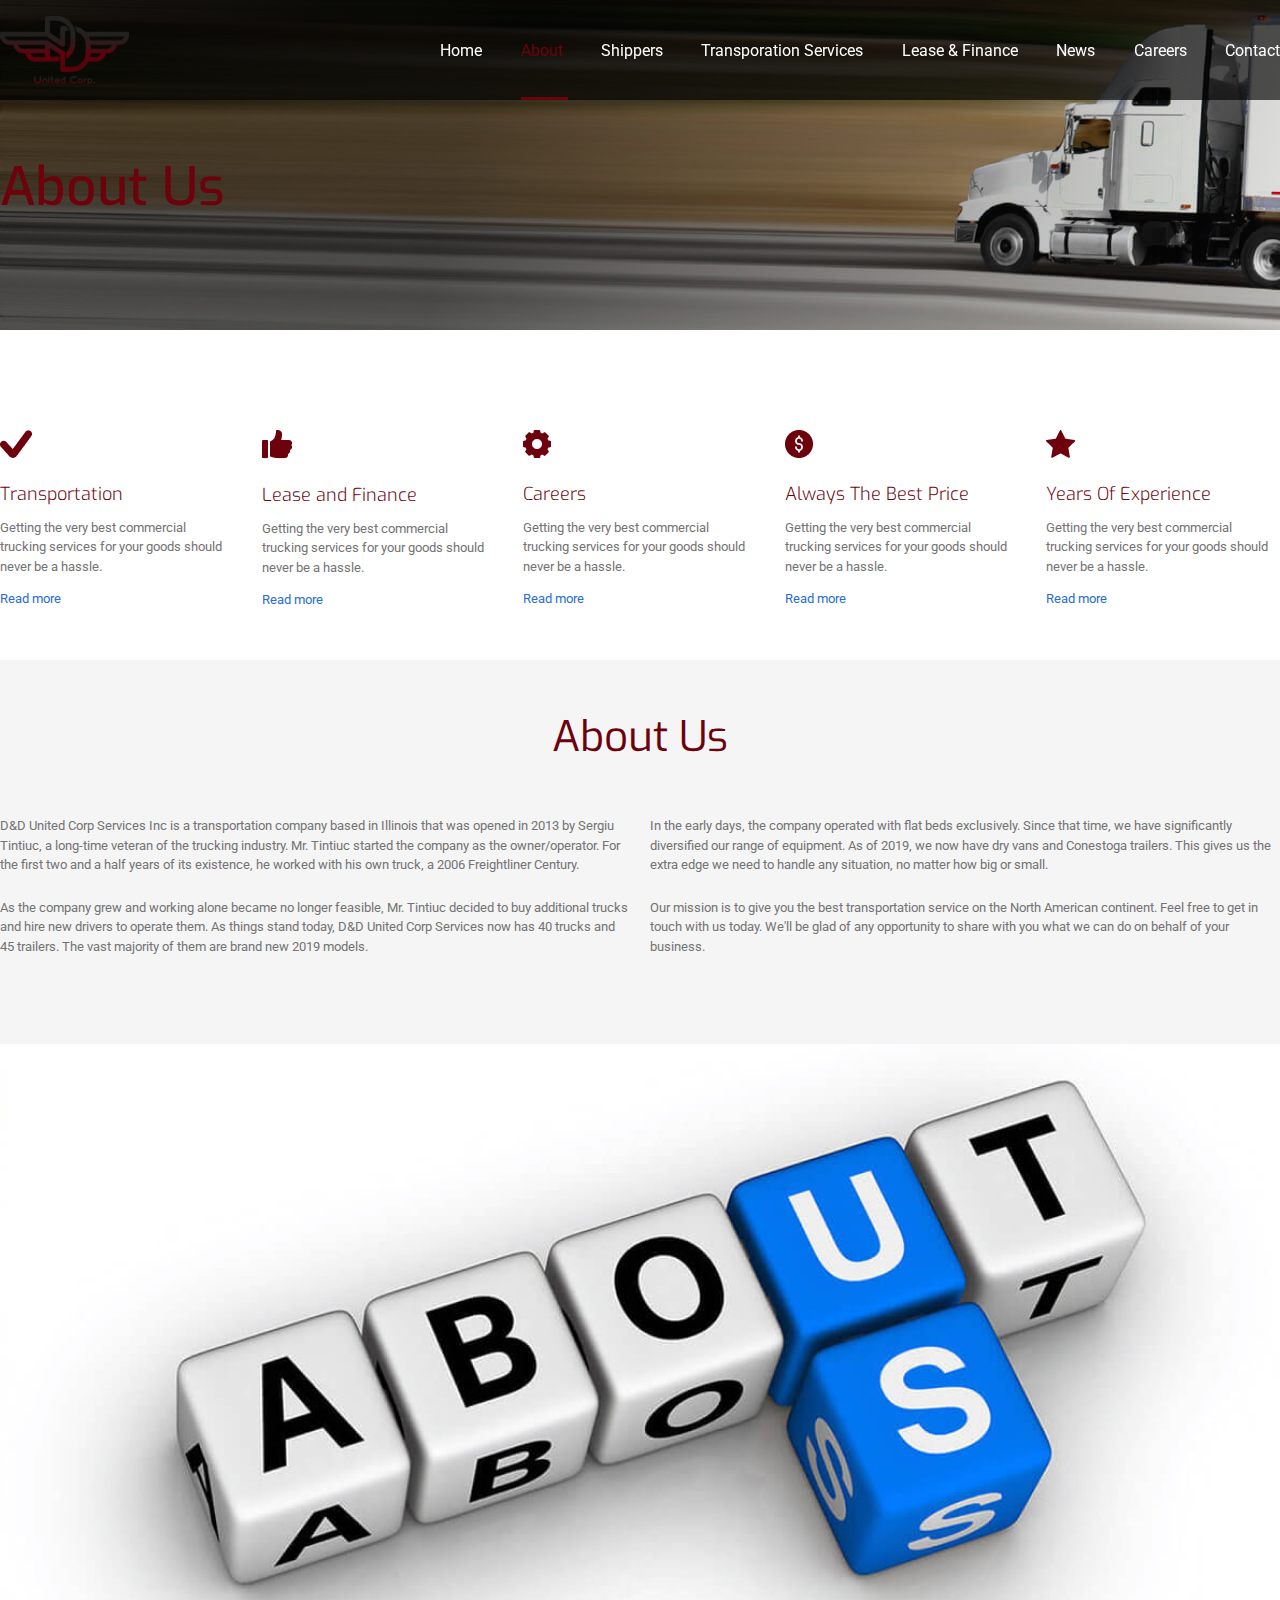
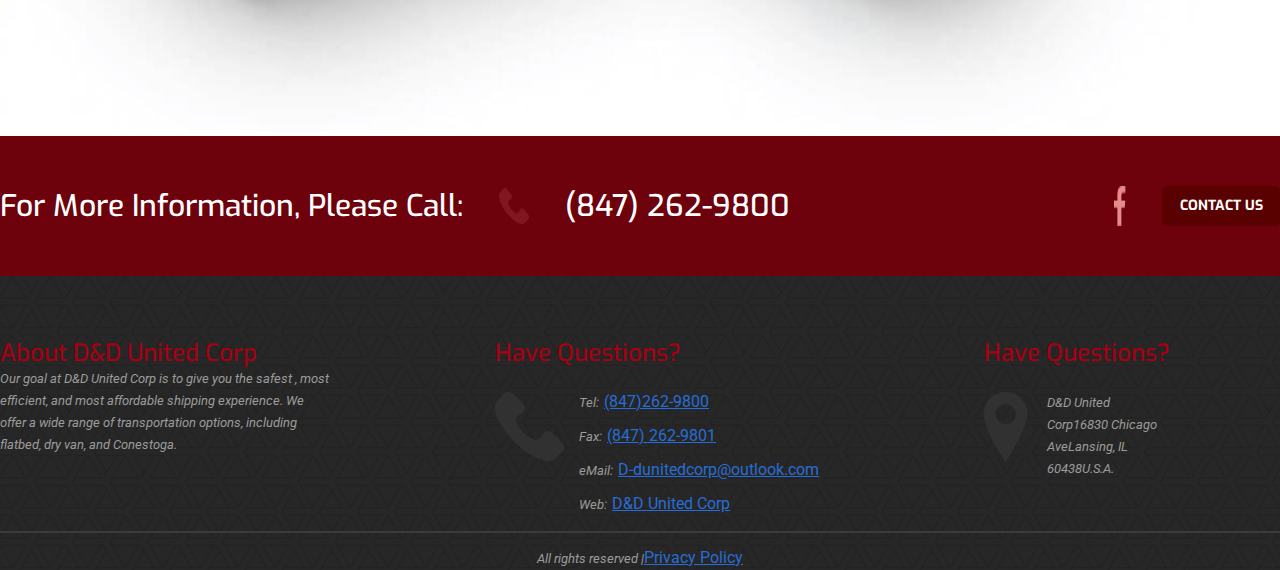
<file: pages/about.html>
<!DOCTYPE html>
<html lang="en">
<head>
    <meta charset="UTF-8">
    <meta name="viewport" content="width=device-width, initial-scale=1.0">
    <link rel="stylesheet" href="../styles/header.css">
    <link rel="stylesheet" href="../styles/about.css">
    <link rel="stylesheet" href="../styles/advantage.css">
    <link rel="stylesheet" href="../styles/footer.css">
    <title>About Us</title>
</head>
<body>
    <div class="top">
        <header>
            <div class="container">
                <img src="../img/logo.svg" alt="logo">
                <nav>
                    <ul>
                        <li><a href="../index.html">Home</a></li>
                        <li><a href="#" class="active">About</a></li>
                        <li><a href="shippes.html">Shippers</a></li>
                        <li><a href="#">Transporation Services</a></li>
                        <li><a href="#">Lease & Finance</a></li>
                        <li><a href="#">News</a></li>
                        <li><a href="#">Careers</a></li>
                        <li><a href="#">Contact</a></li>
                    </ul>
                </nav>
            </div>
        </header>
        <div class="container">
            <div>
                <h2>About Us</h2>
            </div>
        </div>
    </div>
    <section class="advantages">
        <div class="container">
            <ul>
                <li>
                    <img src="../img/ico4.png" alt="checkMark">
                    <h4>Transportation</h4>
                    <p>Getting the very best commercial trucking services
                         for your goods should never be a hassle.</p>
                    <a href="#">Read more</a>
                </li>
                <li>
                    <img src="../img/ico5.png" alt="checkMark">
                    <h4>Lease and Finance</h4>
                    <p>Getting the very best commercial trucking services
                         for your goods should never be a hassle.</p>
                    <a href="#">Read more</a>
                </li>
                <li>
                    <img src="../img/ico6.png" alt="checkMark">
                    <h4>Careers</h4>
                    <p>Getting the very best commercial trucking services
                         for your goods should never be a hassle.</p>
                    <a href="#">Read more</a>
                </li>
                <li>
                    <img src="../img/ico7.png" alt="checkMark">
                    <h4>Always The Best Price</h4>
                    <p>Getting the very best commercial trucking services
                         for your goods should never be a hassle.</p>
                    <a href="#">Read more</a>
                </li>
                <li>
                    <img src="../img/ico8.png" alt="checkMark">
                    <h4>Years Of Experience</h4>
                    <p>Getting the very best commercial trucking services
                         for your goods should never be a hassle.</p>
                    <a href="#">Read more</a>
                </li>
            </ul>
        </div>
    </section>
    <section class="aboutUs">
        <div class="container">
            <h3>About Us</h3>
        <div>
            <div>
                <p>D&D United Corp Services Inc is a transportation company 
                    based in Illinois that was opened in 2013 by Sergiu 
                    Tintiuc, a long-time veteran of the trucking industry. 
                    Mr. Tintiuc started the company as the owner/operator. 
                    For the first two and a half years of its existence, 
                    he worked with his own truck, a 2006 Freightliner Century.
                </p>
                <p>As the company grew and working alone became no longer 
                    feasible, Mr. Tintiuc decided to buy additional trucks 
                    and hire new drivers to operate them. As things stand 
                    today, D&D United Corp Services now has 40 trucks and 45 
                    trailers. The vast majority of them are brand new 2019 
                    models.</p>
            </div>
            <div>
                <p>
                    In the early days, the company operated with flat 
                    beds exclusively. Since that time, we have significantly 
                    diversified our range of equipment. As of 2019, we now 
                    have dry vans and Conestoga trailers. This gives us the 
                    extra edge we need to handle any situation, no matter 
                    how big or small.
                </p>
                <p>
                    Our mission is to give you the best transportation 
                    service on the North American continent.
                    Feel free to get in touch with us today. We'll 
                    be glad of any opportunity to share with you what 
                    we can do on behalf of your business.
                </p>
            </div>
        </div>
        </div>
    </section>
    <div class="container">
        <img src="../img/aboutUs.png" alt="aboutUs">
    </div>
    <section class="number">
        <div class="container">
            <div>
                <p>For More Information, Please Call: </p>
                <img src="../img/red_phone.png" alt="phone">
                <p>(847) 262-9800</p>
            </div>
            <div>
                <img src="../img/social.png" alt="facebook">
                <button>contact us</button>
            </div>
        </div>
    </section>
    <footer>
        <div class="container">
             <div>
                <h3>About D&D United Corp</h3>
                <p>Our goal at D&D United Corp is to give you the safest
                    , most efficient, and most affordable shipping 
                    experience. We offer a wide range of transportation
                     options, including flatbed, dry van, and Conestoga.</p>
             </div>
             <div>
                <h3>Have Questions?</h3>
                <div id="listFooter">
                    <img src="../img/blackPhone.png" alt="phone">
                    <ul>
                        <li>
                            <p>Tel:</p>
                            <a href="#">(847)262-9800</a>
                        </li>
                        <li>
                            <p>Fax:</p>
                            <a href="#">(847) 262-9801</a>
                        </li>
                        <li>
                            <p>eMail:</p>
                            <a href="#">D-dunitedcorp@outlook.com</a>
                        </li>
                        <li>
                            <p>Web:</p>
                            <a href="#">D&D United Corp</a>
                        </li>
                    </ul>
                </div>
             </div>
             <div id="marker">
                <h3>Have Questions?</h3>
                <div>
                    <img src="../img/marker.png" alt="marker">
                    <p>D&D United Corp16830 Chicago AveLansing, 
                        IL 60438U.S.A.</p>
                </div>
             </div>
        </div>
        <hr>
        <div>
            <p>All rights reserved | </p>
            <a href="#">Privacy Policy</a>
        </div>
    </footer>
</body>
</html>
</file>
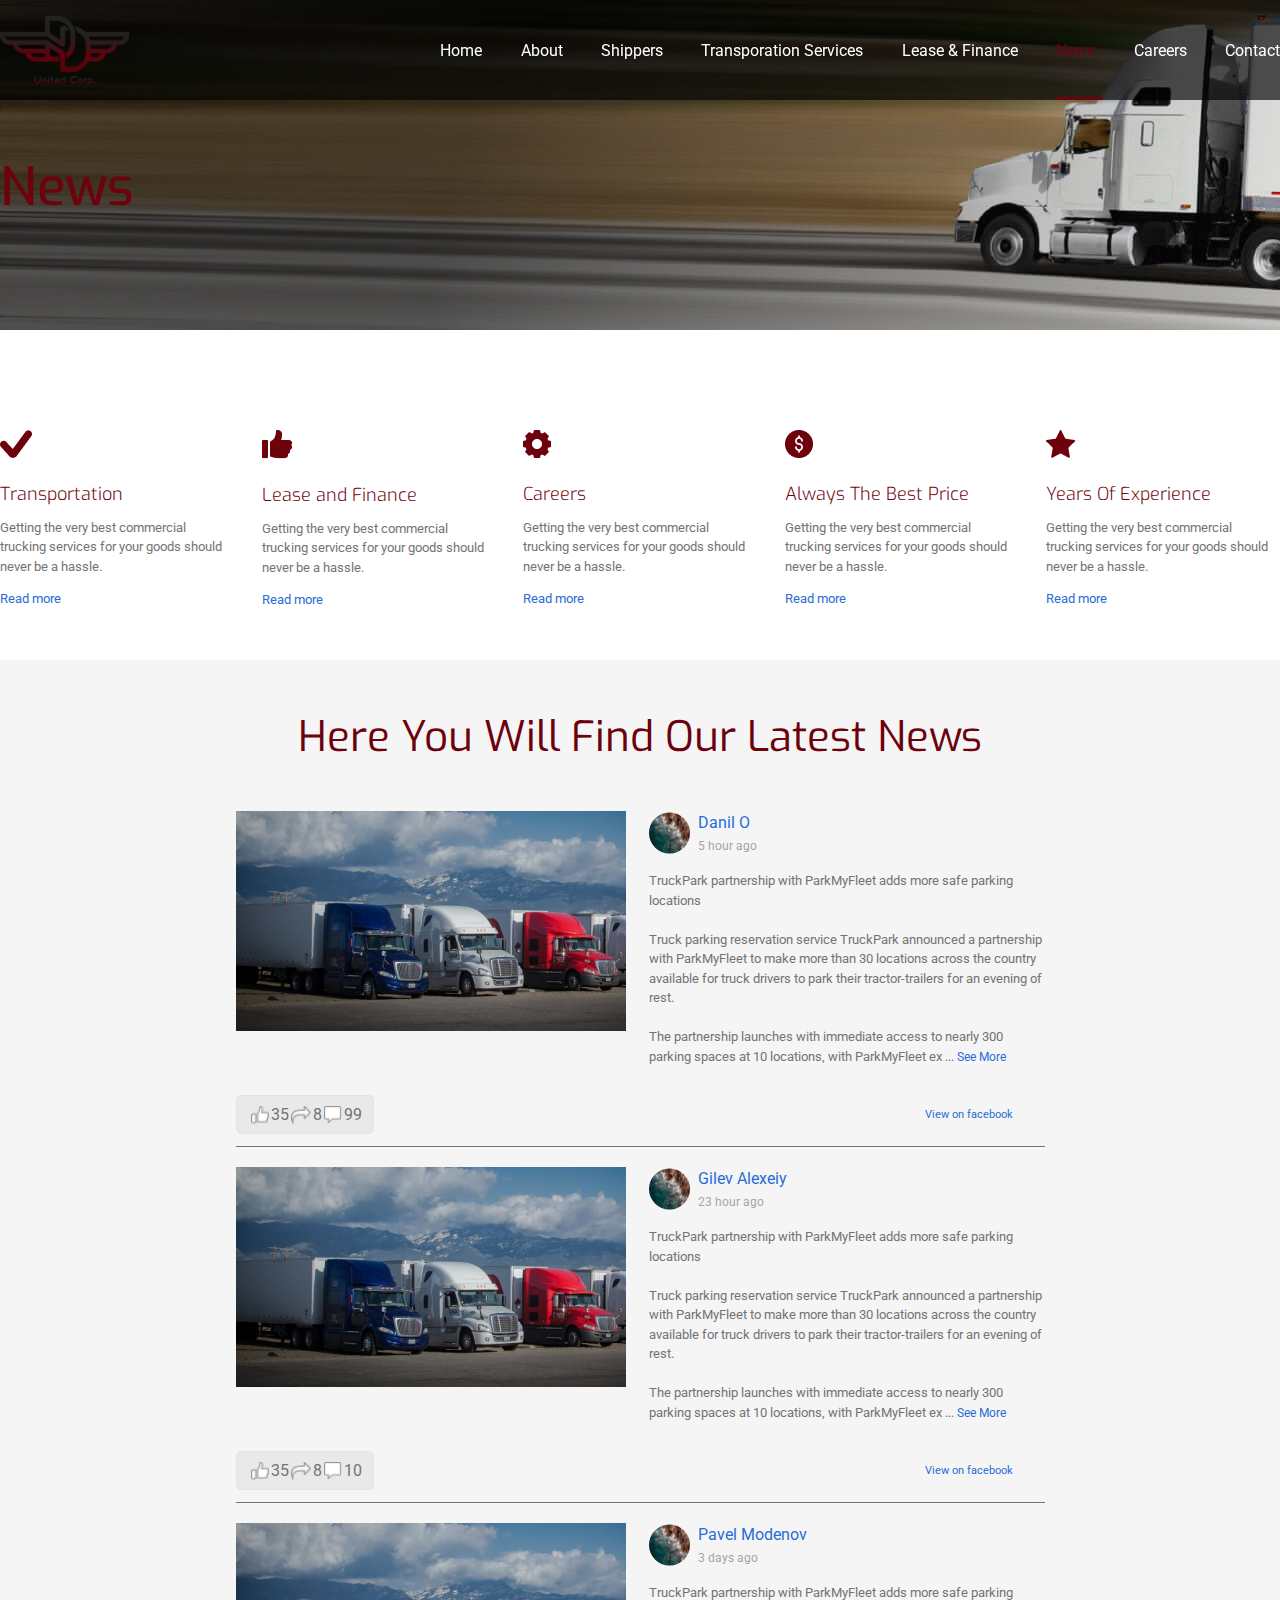
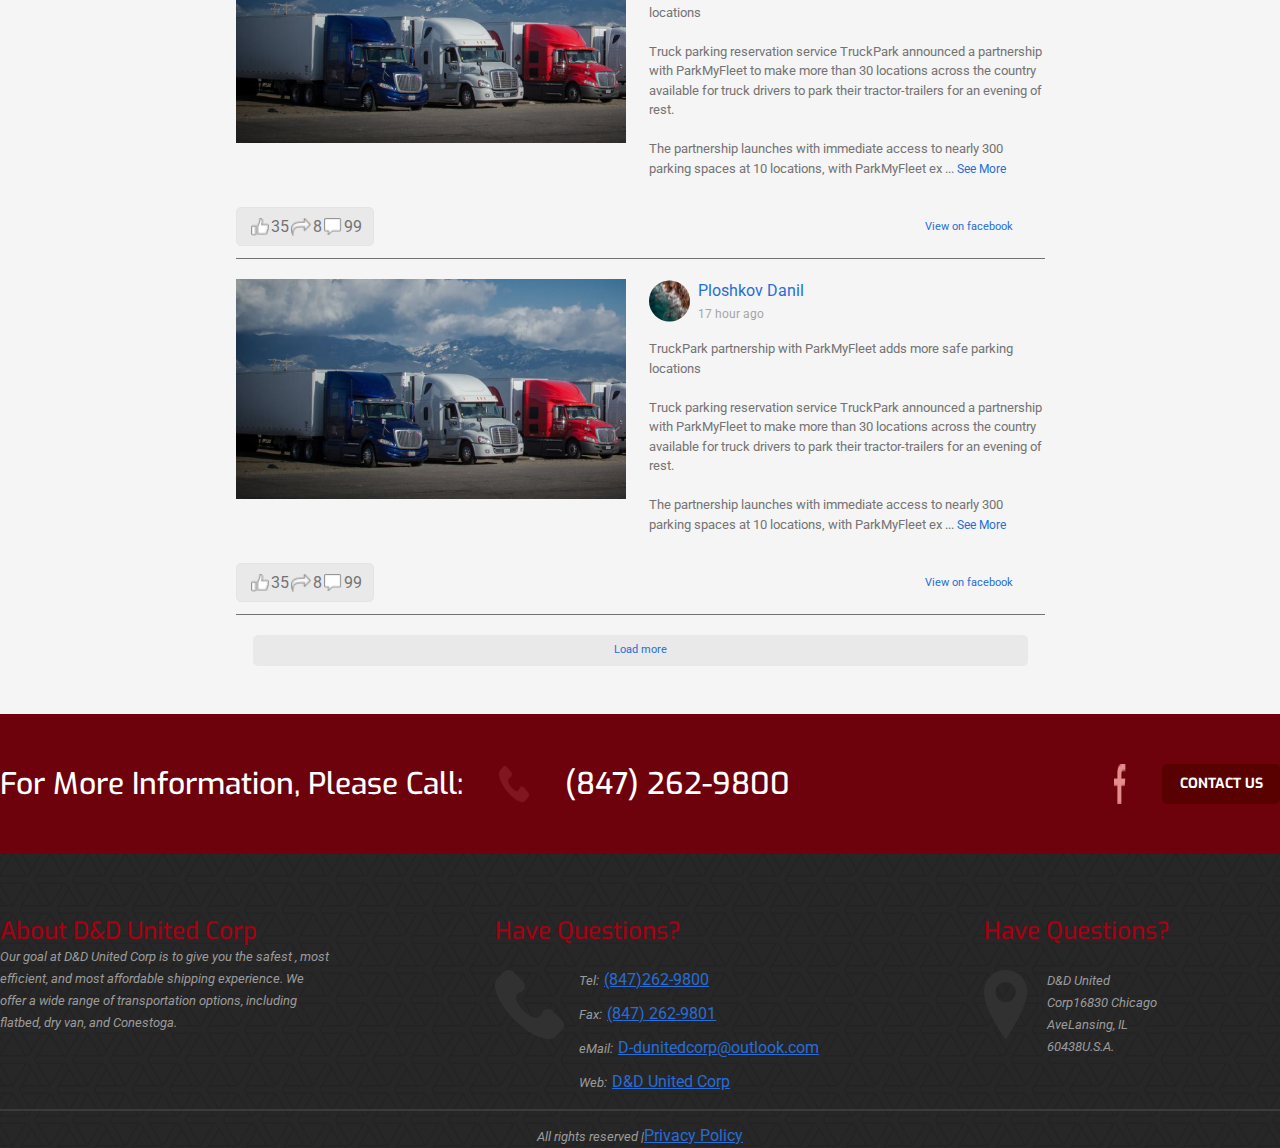
<file: pages/news.html>
<!DOCTYPE html>
<html lang="en">
<head>
    <meta charset="UTF-8">
    <meta name="viewport" content="width=device-width, initial-scale=1.0">
    <link rel="stylesheet" href="../styles/header.css">
    <link rel="stylesheet" href="../styles/news.css">
    <link rel="stylesheet" href="../styles/advantage.css">
    <link rel="stylesheet" href="../styles/footer.css">
    <title>News</title>
</head>
<body>
    <div class="top">
        <header>
            <div class="container">
                <img src="../img/logo.svg" alt="logo">
                <nav>
                    <ul>
                        <li><a href="../index.html">Home</a></li>
                        <li><a href="about.html">About</a></li>
                        <li><a href="shippes.html">Shippers</a></li>
                        <li><a href="#">Transporation Services</a></li>
                        <li><a href="#">Lease & Finance</a></li>
                        <li><a href="news.html"  class="active">News</a></li>
                        <li><a href="#">Careers</a></li>
                        <li><a href="#">Contact</a></li>
                    </ul>
                </nav>
            </div>
        </header>
        <div class="container">
            <div>
                <h2>News</h2>
            </div>
        </div>
    </div>
    <section class="advantages">
        <div class="container">
            <ul>
                <li>
                    <img src="../img/ico4.png" alt="checkMark">
                    <h4>Transportation</h4>
                    <p>Getting the very best commercial trucking services
                         for your goods should never be a hassle.</p>
                    <a href="#">Read more</a>
                </li>
                <li>
                    <img src="../img/ico5.png" alt="checkMark">
                    <h4>Lease and Finance</h4>
                    <p>Getting the very best commercial trucking services
                         for your goods should never be a hassle.</p>
                    <a href="#">Read more</a>
                </li>
                <li>
                    <img src="../img/ico6.png" alt="checkMark">
                    <h4>Careers</h4>
                    <p>Getting the very best commercial trucking services
                         for your goods should never be a hassle.</p>
                    <a href="#">Read more</a>
                </li>
                <li>
                    <img src="../img/ico7.png" alt="checkMark">
                    <h4>Always The Best Price</h4>
                    <p>Getting the very best commercial trucking services
                         for your goods should never be a hassle.</p>
                    <a href="#">Read more</a>
                </li>
                <li>
                    <img src="../img/ico8.png" alt="checkMark">
                    <h4>Years Of Experience</h4>
                    <p>Getting the very best commercial trucking services
                         for your goods should never be a hassle.</p>
                    <a href="#">Read more</a>
                </li>
            </ul>
        </div>
    </section>
    <section class="News">
        <div class="container">
            <h3>Here You Will Find Our Latest News</h3>
        <div class="list_News">
            <section>
                <div class="card">
                    <img src="../img/photo.png" alt="photo">
                    <div>
                        <div>
                            <img src="../img/Ellipse 3.svg" alt="avatar">
                            <div>
                                <h6>Danil O</h6>
                                <span>5 hour ago</span>
                            </div>
                        </div>
                            <p>TruckPark partnership with ParkMyFleet adds more safe 
                                parking locations
                                <br>
                                <br>
                                Truck parking reservation service TruckPark announced 
                                a partnership with ParkMyFleet to make more than 30 
                                locations across the country available for truck 
                                drivers to park their tractor-trailers for an 
                                evening of rest.
                                <br>
                                <br>
                                The partnership launches with immediate access 
                                to nearly 300 parking spaces at 10 locations, with 
                                ParkMyFleet ex ... <span>See More</span></p>
                    </div>
                </div>
                <div class="footer_card">
                    <div>
                        <img src="../img/like.png" alt="like">
                        <span>35</span>
                        <img src="../img/repost.png" alt="repost">
                        <span>8</span>
                        <img src="../img/sms.png" alt="sms">
                        <span>99</span>
                    </div>
                    <a href="#">View on facebook</a>
                </div>
            </section>
            <section>
                <div class="card">
                    <img src="../img/photo.png" alt="photo">
                    <div>
                        <div>
                            <img src="../img/Ellipse 3.svg" alt="avatar">
                            <div>
                                <h6>Gilev Alexeiy</h6>
                                <span>23 hour ago</span>
                            </div>
                        </div>
                            <p>TruckPark partnership with ParkMyFleet adds more safe 
                                parking locations
                                <br>
                                <br>
                                Truck parking reservation service TruckPark announced 
                                a partnership with ParkMyFleet to make more than 30 
                                locations across the country available for truck 
                                drivers to park their tractor-trailers for an 
                                evening of rest.
                                <br>
                                <br>
                                The partnership launches with immediate access 
                                to nearly 300 parking spaces at 10 locations, with 
                                ParkMyFleet ex ... <span>See More</span></p>
                    </div>
                </div>
                <div class="footer_card">
                    <div>
                        <img src="../img/like.png" alt="like">
                        <span>35</span>
                        <img src="../img/repost.png" alt="repost">
                        <span>8</span>
                        <img src="../img/sms.png" alt="sms">
                        <span>10</span>
                    </div>
                    <a href="#">View on facebook</a>
                </div>
            </section>
            <section>
                <div class="card">
                    <img src="../img/photo.png" alt="photo">
                    <div>
                        <div>
                            <img src="../img/Ellipse 3.svg" alt="avatar">
                            <div>
                                <h6>Pavel Modenov</h6>
                                <span>3 days ago</span>
                            </div>
                        </div>
                            <p>TruckPark partnership with ParkMyFleet adds more safe 
                                parking locations
                                <br>
                                <br>
                                Truck parking reservation service TruckPark announced 
                                a partnership with ParkMyFleet to make more than 30 
                                locations across the country available for truck 
                                drivers to park their tractor-trailers for an 
                                evening of rest.
                                <br>
                                <br>
                                The partnership launches with immediate access 
                                to nearly 300 parking spaces at 10 locations, with 
                                ParkMyFleet ex ... <span>See More</span></p>
                    </div>
                </div>
                <div class="footer_card">
                    <div>
                        <img src="../img/like.png" alt="like">
                        <span>35</span>
                        <img src="../img/repost.png" alt="repost">
                        <span>8</span>
                        <img src="../img/sms.png" alt="sms">
                        <span>99</span>
                    </div>
                    <a href="#">View on facebook</a>
                </div>
            </section>
            <section>
                <div class="card">
                    <img src="../img/photo.png" alt="photo">
                    <div>
                        <div>
                            <img src="../img/Ellipse 3.svg" alt="avatar">
                            <div>
                                <h6>Ploshkov Danil</h6>
                                <span>17 hour ago</span>
                            </div>
                        </div>
                            <p>TruckPark partnership with ParkMyFleet adds more safe 
                                parking locations
                                <br>
                                <br>
                                Truck parking reservation service TruckPark announced 
                                a partnership with ParkMyFleet to make more than 30 
                                locations across the country available for truck 
                                drivers to park their tractor-trailers for an 
                                evening of rest.
                                <br>
                                <br>
                                The partnership launches with immediate access 
                                to nearly 300 parking spaces at 10 locations, with 
                                ParkMyFleet ex ... <span>See More</span></p>
                    </div>
                </div>
                <div class="footer_card">
                    <div>
                        <img src="../img/like.png" alt="like">
                        <span>35</span>
                        <img src="../img/repost.png" alt="repost">
                        <span>8</span>
                        <img src="../img/sms.png" alt="sms">
                        <span>99</span>
                    </div>
                    <a href="#">View on facebook</a>
                </div>
            </section>
        </div>
        <button>Load more</button>
        </div>
    </section>

    <section class="number">
        <div class="container">
            <div>
                <p>For More Information, Please Call: </p>
                <img src="../img/red_phone.png" alt="phone">
                <p>(847) 262-9800</p>
            </div>
            <div>
                <img src="../img/social.png" alt="facebook">
                <button>contact us</button>
            </div>
        </div>
    </section>
    <footer>
        <div class="container">
             <div>
                <h3>About D&D United Corp</h3>
                <p>Our goal at D&D United Corp is to give you the safest
                    , most efficient, and most affordable shipping 
                    experience. We offer a wide range of transportation
                     options, including flatbed, dry van, and Conestoga.</p>
             </div>
             <div>
                <h3>Have Questions?</h3>
                <div id="listFooter">
                    <img src="../img/blackPhone.png" alt="phone">
                    <ul>
                        <li>
                            <p>Tel:</p>
                            <a href="#">(847)262-9800</a>
                        </li>
                        <li>
                            <p>Fax:</p>
                            <a href="#">(847) 262-9801</a>
                        </li>
                        <li>
                            <p>eMail:</p>
                            <a href="#">D-dunitedcorp@outlook.com</a>
                        </li>
                        <li>
                            <p>Web:</p>
                            <a href="#">D&D United Corp</a>
                        </li>
                    </ul>
                </div>
             </div>
             <div id="marker">
                <h3>Have Questions?</h3>
                <div>
                    <img src="../img/marker.png" alt="marker">
                    <p>D&D United Corp16830 Chicago AveLansing, 
                        IL 60438U.S.A.</p>
                </div>
             </div>
        </div>
        <hr>
        <div>
            <p>All rights reserved | </p>
            <a href="#">Privacy Policy</a>
        </div>
    </footer>
</body>
</html>
</file>
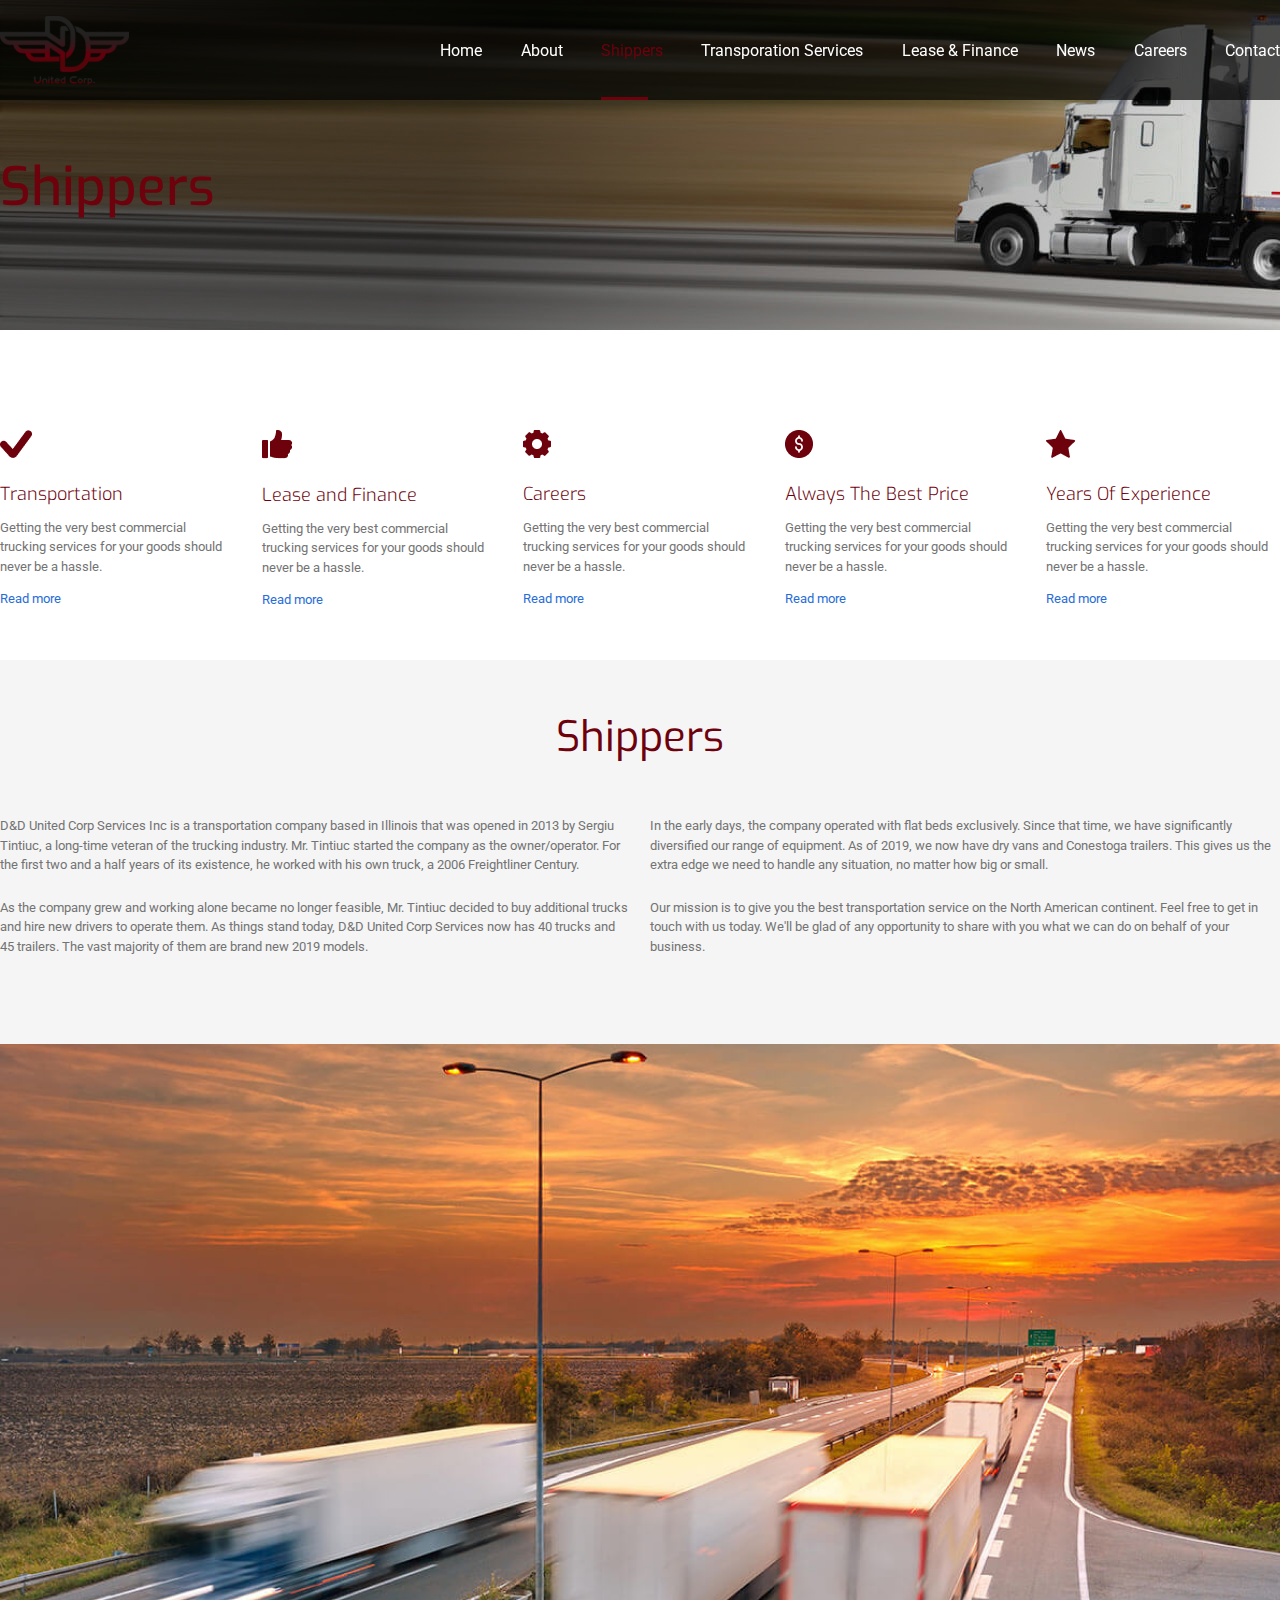
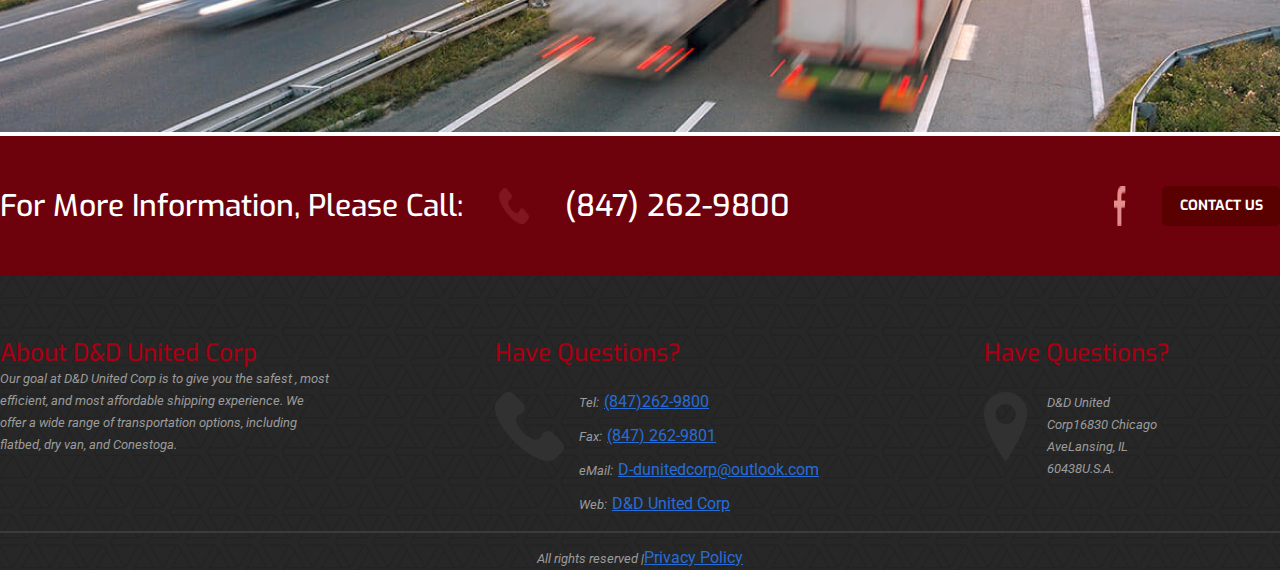
<file: pages/shippes.html>
<!DOCTYPE html>
<html lang="en">
<head>
    <meta charset="UTF-8">
    <meta name="viewport" content="width=device-width, initial-scale=1.0">
    <link rel="stylesheet" href="../styles/header.css">
    <link rel="stylesheet" href="../styles/about.css">
    <link rel="stylesheet" href="../styles/advantage.css">
    <link rel="stylesheet" href="../styles/footer.css">
    <title>Shippers</title>
</head>
<body>
    <div class="top">
        <header>
            <div class="container">
                <img src="../img/logo.svg" alt="logo">
                <nav>
                    <ul>
                        <li><a href="../index.html">Home</a></li>
                        <li><a href="about.html">About</a></li>
                        <li><a href="shippes.html" class="active">Shippers</a></li>
                        <li><a href="#">Transporation Services</a></li>
                        <li><a href="#">Lease & Finance</a></li>
                        <li><a href="news.html">News</a></li>
                        <li><a href="#">Careers</a></li>
                        <li><a href="#">Contact</a></li>
                    </ul>
                </nav>
            </div>
        </header>
        <div class="container">
            <div>
                <h2>Shippers</h2>
            </div>
        </div>
    </div>
    <section class="advantages">
        <div class="container">
            <ul>
                <li>
                    <img src="../img/ico4.png" alt="checkMark">
                    <h4>Transportation</h4>
                    <p>Getting the very best commercial trucking services
                         for your goods should never be a hassle.</p>
                    <a href="#">Read more</a>
                </li>
                <li>
                    <img src="../img/ico5.png" alt="checkMark">
                    <h4>Lease and Finance</h4>
                    <p>Getting the very best commercial trucking services
                         for your goods should never be a hassle.</p>
                    <a href="#">Read more</a>
                </li>
                <li>
                    <img src="../img/ico6.png" alt="checkMark">
                    <h4>Careers</h4>
                    <p>Getting the very best commercial trucking services
                         for your goods should never be a hassle.</p>
                    <a href="#">Read more</a>
                </li>
                <li>
                    <img src="../img/ico7.png" alt="checkMark">
                    <h4>Always The Best Price</h4>
                    <p>Getting the very best commercial trucking services
                         for your goods should never be a hassle.</p>
                    <a href="#">Read more</a>
                </li>
                <li>
                    <img src="../img/ico8.png" alt="checkMark">
                    <h4>Years Of Experience</h4>
                    <p>Getting the very best commercial trucking services
                         for your goods should never be a hassle.</p>
                    <a href="#">Read more</a>
                </li>
            </ul>
        </div>
    </section>
    <section class="aboutUs">
        <div class="container">
            <h3>Shippers</h3>
        <div>
            <div>
                <p>D&D United Corp Services Inc is a transportation company 
                    based in Illinois that was opened in 2013 by Sergiu 
                    Tintiuc, a long-time veteran of the trucking industry. 
                    Mr. Tintiuc started the company as the owner/operator. 
                    For the first two and a half years of its existence, 
                    he worked with his own truck, a 2006 Freightliner Century.
                </p>
                <p>As the company grew and working alone became no longer 
                    feasible, Mr. Tintiuc decided to buy additional trucks 
                    and hire new drivers to operate them. As things stand 
                    today, D&D United Corp Services now has 40 trucks and 45 
                    trailers. The vast majority of them are brand new 2019 
                    models.</p>
            </div>
            <div>
                <p>
                    In the early days, the company operated with flat 
                    beds exclusively. Since that time, we have significantly 
                    diversified our range of equipment. As of 2019, we now 
                    have dry vans and Conestoga trailers. This gives us the 
                    extra edge we need to handle any situation, no matter 
                    how big or small.
                </p>
                <p>
                    Our mission is to give you the best transportation 
                    service on the North American continent.
                    Feel free to get in touch with us today. We'll 
                    be glad of any opportunity to share with you what 
                    we can do on behalf of your business.
                </p>
            </div>
        </div>
        </div>
    </section>
    <div class="container">
        <img src="../img/truckOnSun.png" alt="aboutUs">
    </div>
    <section class="number">
        <div class="container">
            <div>
                <p>For More Information, Please Call: </p>
                <img src="../img/red_phone.png" alt="phone">
                <p>(847) 262-9800</p>
            </div>
            <div>
                <img src="../img/social.png" alt="facebook">
                <button>contact us</button>
            </div>
        </div>
    </section>
    <footer>
        <div class="container">
             <div>
                <h3>About D&D United Corp</h3>
                <p>Our goal at D&D United Corp is to give you the safest
                    , most efficient, and most affordable shipping 
                    experience. We offer a wide range of transportation
                     options, including flatbed, dry van, and Conestoga.</p>
             </div>
             <div>
                <h3>Have Questions?</h3>
                <div id="listFooter">
                    <img src="../img/blackPhone.png" alt="phone">
                    <ul>
                        <li>
                            <p>Tel:</p>
                            <a href="#">(847)262-9800</a>
                        </li>
                        <li>
                            <p>Fax:</p>
                            <a href="#">(847) 262-9801</a>
                        </li>
                        <li>
                            <p>eMail:</p>
                            <a href="#">D-dunitedcorp@outlook.com</a>
                        </li>
                        <li>
                            <p>Web:</p>
                            <a href="#">D&D United Corp</a>
                        </li>
                    </ul>
                </div>
             </div>
             <div id="marker">
                <h3>Have Questions?</h3>
                <div>
                    <img src="../img/marker.png" alt="marker">
                    <p>D&D United Corp16830 Chicago AveLansing, 
                        IL 60438U.S.A.</p>
                </div>
             </div>
        </div>
        <hr>
        <div>
            <p>All rights reserved | </p>
            <a href="#">Privacy Policy</a>
        </div>
    </footer>
</body>
</html>
</file>
<file: styles/header.css>
header .container {
    display: flex;
    justify-content: space-between;
    height: 100px;
    align-items: center;
}
nav ul{
    display: flex;
    list-style: none;
    justify-content: space-between;
    gap: 3vw;
    align-items: center;
    height: 100%;
}
header{
    background: rgba(0, 0, 0, 0.65);
    position: sticky;
    z-index: 1;
    top: 0;
}
header a{
    text-decoration: none;
    display: block;
}
.active{
    color: #6D010C;
    position: relative;
}
li:has(.active)::after{
    content: '';
    position: absolute;
    width: 47px;
    top: 97px;
    height: 3px;
    background-color: #6D010C;
}
</file>
<file: styles/about.css>
@import url('https://fonts.googleapis.com/css2?family=Exo:ital,wght@0,100..900;1,100..900&family=Roboto:ital,wght@0,100;0,300;0,400;0,500;0,700;0,900;1,100;1,300;1,400;1,500;1,700;1,900&display=swap');
*{
    margin: 0;
    padding: 0;
    box-sizing: border-box;
    font-family: 'Roboto';
    color: white;
    font-family: Roboto;
font-size: 16px;
font-weight: 400;
}
body{
    max-width: 1920px;
    margin: 0 auto;
}
.container{
    max-width: 1290px;
    margin: 0 auto;
}
.top{
    background-image: url(../img/aboutBg.png);
    background-repeat: no-repeat;
    background-size: cover;
    height: 330px;
}
.top > div{
    display: flex;
    align-items: center;
    height: 53%;
}
.top h2{
    font-family: Exo;
font-size: 53px;
font-weight: 500;
line-height: 63.6px;
color:#6D010C;
}
.aboutUs{
    height: 384px;
    background: #F5F5F5;
    padding-top: 52px;
}
.aboutUs p{
font-size: 13px;
font-weight: 400;
line-height: 19.5px;
color: #737373;
max-width: 630px;
}
.aboutUs h3{
    font-family: Exo;
font-size: 42px;
font-weight: 400;
line-height: 50.4px;
color:#6D010C;
text-align: center;
}
.aboutUs .container > div{
    display: flex;
    width: 100%;
    justify-content: space-between;
    margin-top: 54px;
}
.aboutUs .container > div > div{
    min-height: 140px;
    display: flex;
    flex-direction: column;
    justify-content: space-between;
}
</file>
<file: styles/advantage.css>
.advantages h3{
    font-family: Exo;
font-size: 34px;
font-weight: 700;
line-height: 40.8px;
text-align: left;
text-underline-position: from-font;
text-decoration-skip-ink: none;
color: #6D010C;
}
.advantages .container > p{
    font-family: Exo;
font-size: 24px;
font-weight: 400;
line-height: 33.6px;
text-align: left;
text-underline-position: from-font;
text-decoration-skip-ink: none;
max-width: 1070px;
margin-top: 30px;
margin-bottom: 54px;
}
.advantages .container {
    height: 100%;
    padding-top: 100px;
}
div.truck_mark{
    position: absolute;
    width: 80px;
    top: 0;
    left: 165px;
    height: 80px;
    background-color: #6D010C;
    border-radius: 50%;
    display: flex;
    justify-content: center;
    align-items: center;
}
.advantages * {
    color: #737373;

}
.advantages{
    height: 330px;
    background-repeat: no-repeat;
}
.advantages ul {
    list-style: none;
    display: flex;
    justify-content: space-between;
}
.advantages li{
    max-width: 234px;
}
.advantages h4{
    font-family: Exo;
font-size: 18px;
font-weight: 300;
line-height: 21.6px;
color: #6D010C;
margin-top: 22px;
margin-bottom: 12px;
}
li p{
font-size: 13px;
font-weight: 400;
line-height: 19.5px;
margin-bottom: 12px;
}
.advantages a{
    color:  #276DD7;
    text-decoration: none;
font-size: 13px;
font-weight: 400;
line-height: 19.5px;
}
</file>
<file: styles/footer.css>
.number{
    background-color: #6D010C;
    height: 140px;
}
.number div{
    display: flex;
    gap: 36px;
}
.number .container{
    justify-content: space-between;
    align-items: center;
    height: 100%;
}
.number *{
    font-family: Exo;
font-size: 30px;
font-weight: 500;
line-height: 36px;
}
.number button{
    border-radius: 5px;
    background-color: #590000;
font-size: 14px;
font-weight: 700;
line-height: 16.8px;
border: none;
padding: 12px 17px 11px 18px;
text-transform: uppercase;
}
footer{
    background: url(../img/BG.png),#313131;
    height: 294px;
    display: flex;
    flex-direction: column;
    align-items: center;
}
footer hr{
    width: 100%;
    border: 1px solid #3B3B3B;
}
footer > div{
    display: flex;
    margin-top: 15px;
}
footer a {
    color: #276DD7;
}
footer .container div{
    max-width: 330px;
}
footer h3 {
    font-family: Exo;
font-size: 24px;
font-weight: 500;
line-height: 28.8px;
color:#A60012;
}
footer .container{
    width: 1290px;
    padding-top: 63px;
    height: 90%;
    gap: 165px;
}
footer img {
    max-height: 69px;
}
footer p{
    font-family: Roboto;
font-size: 13px;
font-style: italic;
font-weight: 400;
line-height: 22.1px;
color:#9B9B9B;
}
footer ul{
    list-style: none;
}
footer li{
    display: flex;
    gap: 5px;
}
#listFooter{
    display: flex;
    margin-top: 24px;
    gap: 15px;
}
#marker div{
    display: flex;
    margin-top: 24px;
}
#marker p{
    width: 110px;
    margin-left: 19px;
}
</file>
<file: styles/news.css>
@import url('https://fonts.googleapis.com/css2?family=Exo:ital,wght@0,100..900;1,100..900&family=Roboto:ital,wght@0,100;0,300;0,400;0,500;0,700;0,900;1,100;1,300;1,400;1,500;1,700;1,900&display=swap');
*{
    margin: 0;
    padding: 0;
    box-sizing: border-box;
    font-family: 'Roboto';
    color: white;
    font-family: Roboto;
font-size: 16px;
font-weight: 400;
}
body{
    max-width: 1920px;
    margin: 0 auto;
}
.container{
    max-width: 1290px;
    margin: 0 auto;
}
.top{
    background-image: url(../img/aboutBg.png);
    background-repeat: no-repeat;
    background-size: cover;
    height: 330px;
}
.top > div{
    display: flex;
    align-items: center;
    height: 53%;
}
.top h2{
    font-family: Exo;
font-size: 53px;
font-weight: 500;
line-height: 63.6px;
color:#6D010C;
}
.News{
    height: 1654px;
    background: #F5F5F5;
    padding-top: 52px;
}
.News p{
    font-size: 13px;
    font-weight: 400;
    line-height: 19.5px;
    color: #737373;
    max-width: 630px;
    }
    .News h3{
        font-family: Exo;
    font-size: 42px;
    font-weight: 400;
    line-height: 50.4px;
    color:#6D010C;
    text-align: center;
    }
.list_News section{
    width: 809px;
    min-height: 336px;
    margin-bottom: 20px;
    border-bottom: 1px solid #737373;
}
.list_News{
    margin-top: 49px;
    display: flex;
    flex-direction: column;
    justify-content: center;
    align-items: center;
}
.card{
    display: flex;
    justify-content: space-between;
    width: 100%;
}
.card span{
    font-family: Roboto;
font-size: 12px;
font-weight: 400;
line-height: 18px;
color: #A5A5A5;
}
.card img{
    max-height: 220px;
}
.card h6{
font-weight: 400;
line-height: 24px;
color: #276DD7;
}
.card > div{
    max-width: 396px;
}
.card > div>div{
    display: flex;
    gap: 8px;
}
.card p>span{
    color: #276DD7;
}
.card p{
    margin-top: 16px;
}
.footer_card{
    display: flex;
    justify-content: space-between;
    margin-top: 29px;
    align-items: center;
    padding-right: 32px;
}
.footer_card *{
    color: #737373;
}
.footer_card > div{
    display: flex;
    justify-content: space-between;
    align-items: center;
    height: 39px;
    width: 138px;
    border-radius: 5px;
    background: #E9E9E9;
    border: 1px solid #E4E4E4;
    padding: 11px 10px 11px 14px;
}
.footer_card img{
    height: 18px;
}
.footer_card a{
    color: #276DD7;
    text-decoration: none;
    font-family: Roboto;
font-size: 11px;
font-weight: 400;
line-height: 16.5px;
}
.News .container{
    display: flex;
    flex-direction: column;
}
.News button{
    color: #276DD7;
    background: #E9E9E9;
    border: none;
    width: 775px;
    align-self: center;
    padding: 7px 0 7px 0;
    border-radius: 5px;
    font-family: Roboto;
font-size: 11px;
font-weight: 400;
line-height: 16.5px;
}
</file>
